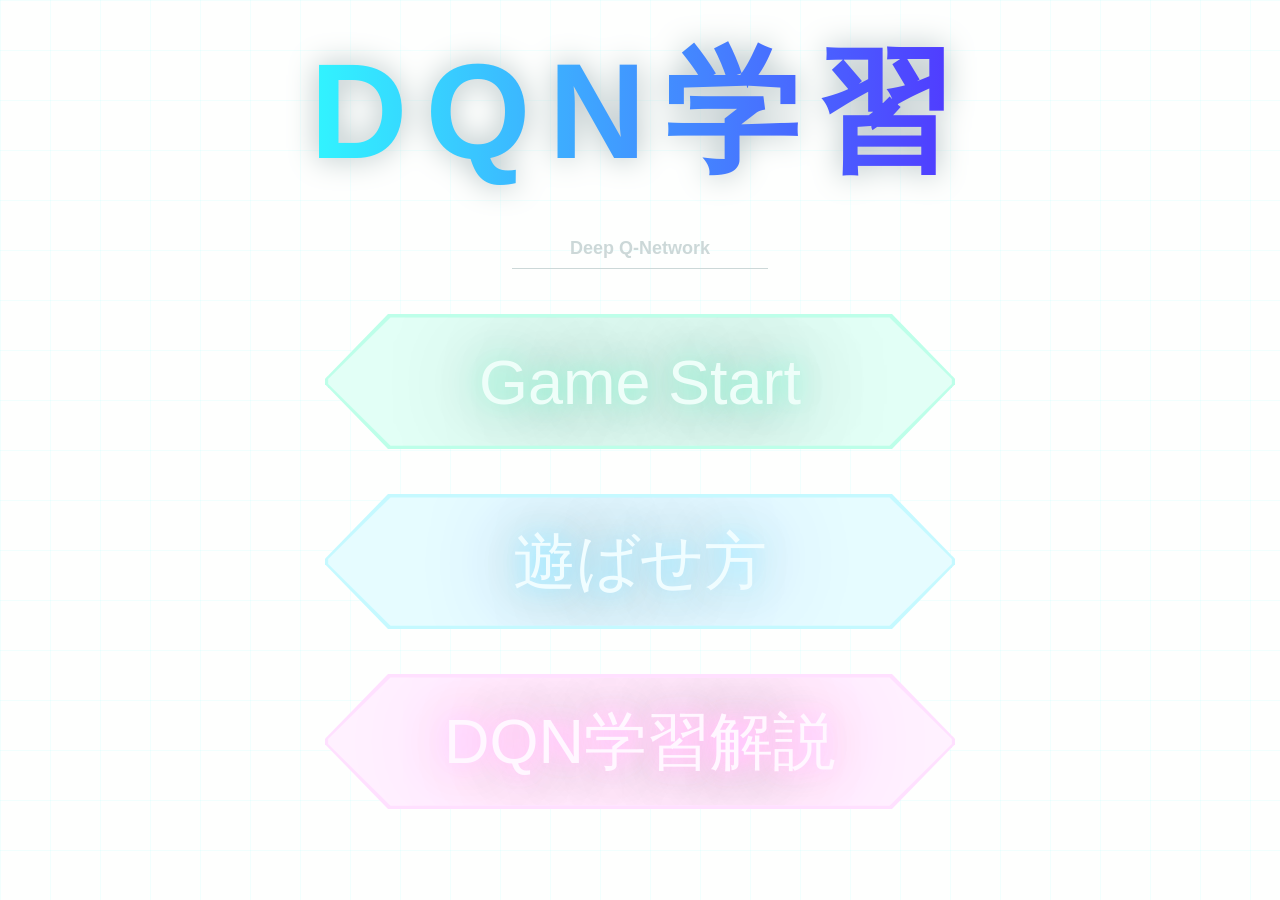
<file: DQN-Learning/index.html>
<!DOCTYPE html>
<html lang="ja">

<head>
    <meta charset="UTF-8">
    <meta http-equiv="X-UA-Compatible" content="IE=edge">
    <meta name="viewport" content="width=device-width, initial-scale=1.0">
    <title>ブロック崩し</title>
    <link rel="stylesheet" href="etc/cursor.css">

    <link rel="stylesheet" href="etc/start-menu.css">
    <link rel="stylesheet" href="etc/svg.css">
    
    <link rel="stylesheet" href="game-css/main.css">
    <link rel="stylesheet" href="game-css/monitor.css">
    <link rel="stylesheet" href="game-css/control.css">
    <link rel="stylesheet" href="game-css/speed.css">
    <link rel="stylesheet" href="game-css/epsilon.css">
    <link rel="stylesheet" href="game-css/neuron.css">
    <link rel="stylesheet" href="game-css/menu.css">
    <link rel="stylesheet" href="game-css/data.css">
</head>

<body>
    <!-- カーソルデザイン -->
    <div id="startMenuCursorSf"></div>
    <div id="startMenuCursorLight"></div>
    <!-- メニュー画面 -->
    <div id="startMenu" class="start-menu">
        <svg viewBox="0 0 800 150"><!-- 目盛りの数 -->

            <!-- グラデーション -->
            <defs>
                <linearGradient id="myGradient" x1="0%" y1="0%" x2="100%" y2="0%">
                    <stop offset="0%" style="stop-color:#31f5ff; stop-opacity:1" />
                    <stop offset="100%" style="stop-color:#5136ff; stop-opacity:1" />
                </linearGradient>
            </defs>
            
            <!-- 本体の文字 -->
            <text x="50%" y="70%" class="text-group">DQN学習</text>
            <!-- 文字の光 -->
            <g class="text-group">
                <text x="220" y="70%" class="title-pulse-text pulse1">D</text>
                <text x="300" y="70%" class="title-pulse-text pulse2">Q</text>
                <text x="380" y="70%" class="title-pulse-text pulse3">N</text>
                <text x="470" y="70%" class="title-pulse-text pulse4">学</text>
                <text x="570" y="70%" class="title-pulse-text pulse5">習</text>
            </g>
        </svg>
        <h2>Deep Q-Network</h2>
        <hr>
        <div class="start-menu-items"><ul>
            <li><button class="clickable" id="startMenuBtn1"><div class="start-menu-btn">Game Start</div></button></li>
            <li><button class="clickable" id="startMenuBtn2"><div class="start-menu-btn">遊ばせ方</div></button></li>
            <li><button class="clickable" id="startMenuBtn3"><div class="start-menu-btn">DQN学習解説</div></button></li>
        </ul></div>
    </div>

    <!-- ゲーム画面 -->
    <div id="main" class="main is-hidden">
        <!-- コントロールパネル -->
        <div class="control-panel">
            <div class="situation">
                <p>状況</p>
                <div class="control-item">
                    <p>バー</p>
                    <div class="items">
                        <span>小</span>
                        <input id="paddleWidth" class="clickable" type="range" max="100" min="0" step="1" value="50">
                        <span>大</span>
                    </div>
                    <div class="items">
                        <span>遅</span>
                        <input id="paddleSpeed" class="clickable" type="range" max="100" min="0" step="1" value="50">
                        <span>速</span>
                    </div>
                </div>
                <div class="control-item">
                    <p>ボール</p>
                    <div class="items">
                        <span>小</span>
                        <input id="ballSize" class="clickable" type="range" max="100" min="0" step="1" value="8">
                        <span>大</span>
                    </div>
                    <div class="items">
                        <span>遅</span>
                        <input id="ballSpeed" class="clickable" type="range" max="100" min="0" step="1" value="12">
                        <span>速</span>
                    </div>
                </div>
                <!-- <div class="control-item">　重力
                    <p>Gravity</p>
                    <div class="items">
                        <label><input type="radio" name="gravity" checked><span>無重力</span></label>
                        <label><input id="gravity" type="radio" name="gravity"><span>重力</span></label>
                    </div>
                </div> -->
            </div>
            <div class="perspnality">
                <p>性格</p>
                <form id="perspnalityF">
                    <div class="control-item">
                        <p>割引率Gamma</p>
                        <div class="items">
                            <span>目先</span>
                            <input id="gamma" class="clickable" type="range" max="100" min="0" step="1" value="81.5">
                            <span>未来</span>
                        </div>
                    </div>
                    <div class="control-item">
                        <p>学習率Learning Rate</p>
                        <div class="items">
                            <span>素直</span>
                            <input id="learningRate" class="clickable" type="range" max="100" min="0" step="1" value="50">
                            <span>慎重</span>
                        </div>
                    </div>
                </form>
                <div class="reset-btn"><input type="reset" form="perspnalityF" id="perspnalityResetBtn" class="clickable" value="リセット"></div>
                <div class="control-item">
                    <p>報酬Reward</p>
                    <form id="RewardF">
                        <div class="items rewards">
                            <span>時間</span><input id="rewardInput1" type="number" value="0" class="reward">
                            <span>落下</span><input id="rewardInput2" type="number" value="-2" class="reward">
                            <span>破壊</span><input id="rewardInput3" type="number" value="0.5" class="reward">
                            <span>打返</span><input id="rewardInput4" type="number" value="1" class="reward">
                            <span>全消</span><input id="rewardInput5" type="number" value="5" class="reward">
                        </div>
                    </form>
                </div>
                <div class="reward-btn">
                    <div class="reset-btn"><input type="reset" form="RewardF" id="rewardResetBtn" class="clickable" value="リセット"></div>
                    <div class="reset-btn"><input type="button" id="rewardUpdateBtn" class="clickable" value="更新"></div>
                </div>
            </div>
        </div>
        <!-- ブロック崩し画面 -->
        <div class="game">
            <canvas id="gameCanvas" width="400" height="400"></canvas>
            <p>Deep Q-Network</p>
        </div>
        <!-- イプシロン率 -->
        <div class="epsilon">
            <p class="epsilon-title">epsilon</p>
            <input type="range" class="clickable epsilon-range" value="100" min="0" max="100" id="epsilonRange" step="1">
            <div class="bar-percent"><p>100%</p><p>50%</p><p>0%</p></div>
            <p class="epsilon-percent" id="epsilonPercent">100%</p>
            <!-- <label class="epsilon-check"><input type="checkbox" id="epsilonFix"><p>固定</p></label> -->
            <div class="epsilon-speed">
                <input type="range" id="epsilonFix" class="clickable" max="3" min="0" step="1" value="1">
                <ul>
                    <li>高速</li>
                    <li>中速</li>
                    <li>低速</li>
                    <li>固定</li>
                </ul>
            </div>
        </div>
        <!-- ニューロン -->
        <div class="neuron">
            <p>ニューロンモニター</p>
            <canvas class="neuron-canvas-hidden" id="neuronCanvasHidden"></canvas>
            <canvas class="neuron-canvas-output" id="neuronCanvasOutput"></canvas>
            <div class="neuron-select">
                <div class="neuron-left"><p>Left</p><p class="neuron-value" id="neuronLeftValue">0</p></div>
                <div class="neuron-stay"><p>Stay</p><p class="neuron-value" id="neuronStayValue">0</p></div>
                <div class="neuron-right"><p>Right</p><p class="neuron-value" id="neuronRightValue">0</p></div>
            </div>
        </div>
        <!-- データ管理 -->
        <div class="data-control">
            <button class="clickable" id="dataControlBtn">データ</button>
        </div>
        <div class="data-menu data-hidden" id="dataMenu">
            <button class="clickable close" id="closeBtn">×</button>
            <button class="clickable" id="saveBtn">セーブ</button>
            <button class="clickable" id="loadBtn">ロード</button>
            <label><input type="file" class="clickable" id="importBtn" multiple style="display: none;">インポート</label>
            <button class="clickable" id="exportBtn">エクスポート</button>
            <button class="clickable" id="nnResetBtn">リセット</button>
        </div>
        <div class="data-hidden" id="overlay"></div>
        <div class="hop-up data-hidden" id="hopUp">セーブしました</div>
        <!-- スピードパネル -->
        <div class="speed-panel-border"><div class="speed-panel"><div class="speed-panel-shadow">
            <div class="percent-border"><div class="percent">
                <div class="v"><span id="speedDisplay">100%</span></div>
                <div class="l"><span>speed</span></div>
            </div></div>
            <button class="clickable speed-btn-border"><div class="speed-btn"><span>1x</span></div></button>
            <button class="clickable speed-btn-border"><div class="speed-btn"><span>2x</span></div></button>
            <button class="clickable speed-btn-border"><div class="speed-btn"><span>5x</span></div></button>
            <button class="clickable speed-btn-border"><div class="speed-btn"><span>10x</span></div></button>
            <button class="clickable speed-btn-border"><div class="speed-btn"><span>100x</span></div></button>
        </div></div></div>
        <!-- メニュー -->
        <div class="menu">
            <ul>
                <li><button id="startBtn" class="clickable">スタート</button></li>
                <li><button id="stopBtn" class="clickable">ストップ</button></li>
                <li><button id="endBtn" class="clickable">終了</button></li>
            </ul>
        </div>
    </div>
    <script src="etc/cursor.js"></script>

    <script src="lib/tf.min.js"></script>
    <script src="game-js/ai.js"></script>
    <script src="game-js/game.js"></script>
    <script src="game-js/main.js"></script>
</body>
</html>
</file>
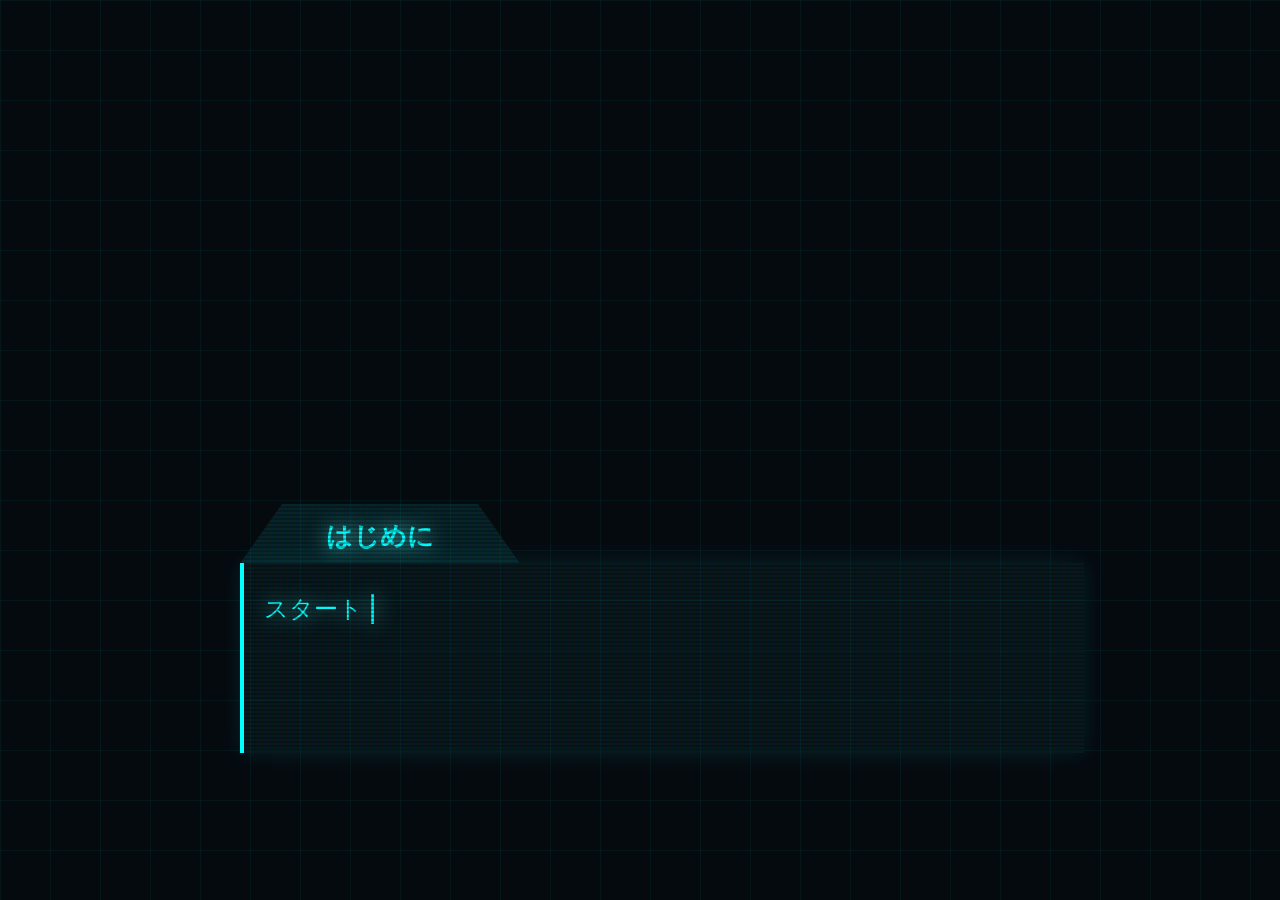
<file: DQN-Learning/etc/explanation.html>
<!DOCTYPE html>
<html lang="ja">
<head>
    <meta charset="UTF-8">
    <meta http-equiv="X-UA-Compatible" content="IE=edge">
    <meta name="viewport" content="width=device-width, initial-scale=1.0">
    <title>DQN学習解説</title>
    <link rel="stylesheet" href="explanation.css">
    <link rel="stylesheet" href="cursor.css">
</head>
<body>
    <!-- カーソルデザイン -->
    <div id="startMenuCursorSf"></div>
    <div id="startMenuCursorLight"></div>

    <div class="img-display"><img id="slideImage"></div>
    <div class="container">
        <div id="titleContainer" class="title-container"><p>はじめに</p></div>
        <div id="textContainer" class="text-container clickable">スタート</div>
    </div>
    <script src="explanation.js"></script>
    <script src="cursor.js"></script>
</file>
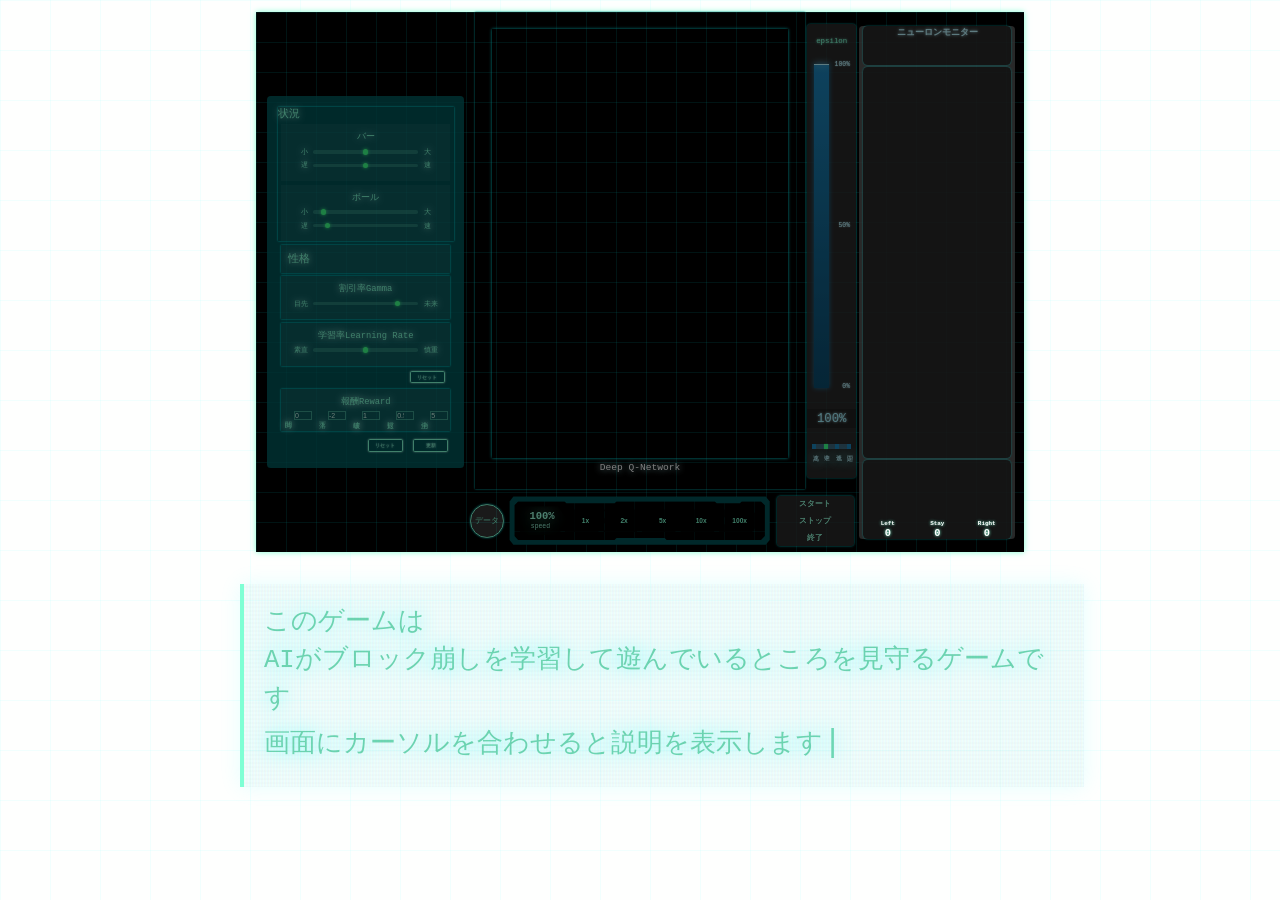
<file: DQN-Learning/etc/how-to-play.html>
<!DOCTYPE html>
<html lang="ja">

<head>
    <meta charset="UTF-8">
    <meta http-equiv="X-UA-Compatible" content="IE=edge">
    <meta name="viewport" content="width=device-width, initial-scale=1.0">
    <title>ブロック崩し</title>
    <link rel="stylesheet" href="cursor.css">

    <link rel="stylesheet" href="how-to-play.css">
    
    <link rel="stylesheet" href="../game-css/main.css">
    <link rel="stylesheet" href="../game-css/monitor.css">
    <link rel="stylesheet" href="../game-css/control.css">
    <link rel="stylesheet" href="../game-css/speed.css">
    <link rel="stylesheet" href="../game-css/epsilon.css">
    <link rel="stylesheet" href="../game-css/neuron.css">
    <link rel="stylesheet" href="../game-css/menu.css">
    <link rel="stylesheet" href="../game-css/data.css">
</head>

<body>
    <!-- カーソルデザイン -->
    <div id="startMenuCursorSf"></div>
    <div id="startMenuCursorLight"></div>    

    <!-- ゲーム画面 -->
    <div id="main" class="main">
        <!-- コントロールパネル -->
        <div class="control-panel">
            <div class="situation highlight" data-text="バーの大きさや速さ、ボールの大きさや速さを変えられます\nいろいろなステータスで遊ばせてみてください">
                <p>状況</p>
                <div class="control-item">
                    <p>バー</p>
                    <div class="items">
                        <span>小</span>
                        <input id="paddleWidth" class="clickable" type="range" max="100" min="0" step="1" value="50">
                        <span>大</span>
                    </div>
                    <div class="items">
                        <span>遅</span>
                        <input id="paddleSpeed" class="clickable" type="range" max="100" min="0" step="1" value="50">
                        <span>速</span>
                    </div>
                </div>
                <div class="control-item">
                    <p>ボール</p>
                    <div class="items">
                        <span>小</span>
                        <input id="ballSize" class="clickable" type="range" max="100" min="0" step="1" value="8">
                        <span>大</span>
                    </div>
                    <div class="items">
                        <span>遅</span>
                        <input id="ballSpeed" class="clickable" type="range" max="100" min="0" step="1" value="12">
                        <span>速</span>
                    </div>
                </div>
                <!-- <div class="control-item">　重力
                    <p>Gravity</p>
                    <div class="items">
                        <label><input type="radio" name="gravity" checked><span>無重力</span></label>
                        <label><input id="gravity" type="radio" name="gravity"><span>重力</span></label>
                    </div>
                </div> -->
            </div>
            <div class="perspnality">
                <p class="control-item highlight" data-text="性格を変えられます\n割引率も学習率もバランスが大事ですが\n極端にして観察してみるのも面白いかも">性格</p>
                <form id="perspnalityF">
                    <div class="control-item highlight" data-text="『割引率Gamma』は、1秒後に100円もらえるのと10年後に10,000円もらえるのどっちがいい？\nみたいな話です">
                        <p>割引率Gamma</p>
                        <div class="items">
                            <span>目先</span>
                            <input id="gamma" class="clickable" type="range" max="100" min="0" step="1" value="81.5">
                            <span>未来</span>
                        </div>
                    </div>
                    <div class="control-item highlight" data-text="『学習率Learning Rate』は、今起きた出来事をどれくらい重視するかです\n例えば成功したとき(こうすれば成功するんだ！)と鵜吞みにするか\n(これはまぐれだったんじゃないのか...？)と疑ってかかるか\nみたいな感じです">
                        <p>学習率Learning Rate</p>
                        <div class="items">
                            <span>素直</span>
                            <input id="learningRate" class="clickable" type="range" max="100" min="0" step="1" value="50">
                            <span>慎重</span>
                        </div>
                    </div>
                </form>
                <div class="reset-btn lowlight"><input type="reset" form="perspnalityF" id="perspnalityResetBtn" class="clickable" value="リセット"></div>
                <div class="control-item highlight" data-text="報酬を設定できます(マイナスだと罰)\n時間は時間経過、落下はミスしたとき、破壊はブロック壊したとき、\n打返はボールを打ち返したとき、全消はブロック全部消したとき\nバランスが大事で右のニューロンモニターの光が忙しくピカピカしてるとグッドバランスです">
                    <p>報酬Reward</p>
                    <form id="RewardF">
                        <div class="items rewards">
                            <span>時間</span><input id="rewardInput1" type="number" value="0" class="reward">
                            <span>落下</span><input id="rewardInput2" type="number" value="-2" class="reward">
                            <span>破壊</span><input id="rewardInput3" type="number" value="1" class="reward">
                            <span>打返</span><input id="rewardInput4" type="number" value="0.5" class="reward">
                            <span>全消</span><input id="rewardInput5" type="number" value="5" class="reward">
                        </div>
                    </form>
                </div>
                <div class="reward-btn lowlight">
                    <div class="reset-btn"><input type="reset" form="RewardF" id="rewardResetBtn" class="clickable" value="リセット"></div>
                    <div class="reset-btn"><input type="button" id="rewardUpdateBtn" class="clickable" value="更新"></div>
                </div>
            </div>
        </div>
        <!-- ブロック崩し画面 -->
        <div class="game highlight" data-text="ブロック崩しのモニターです">
            <canvas id="gameCanvas" width="400" height="400"></canvas>
            <p>Deep Q-Network</p>
        </div>
        <!-- イプシロン率 -->
        <div class="epsilon highlight" data-text="イプシロン率epsilonです\n強化学習は行動するとき一番始めに『探索』か『活用』を選択します\n『探索』は完全にランダムに行動して、『活用』は学んできた知識を活かし行動します\n例えば、イプシロン率80%だと『探索80%,活用20%』になります\n時間経過でイプシロン率を下げていくのが一般的ですが\nいろいろいじれるようになってるのでお好きなように">
            <p class="epsilon-title">epsilon</p>
            <input type="range" class="clickable epsilon-range" value="100" min="0" max="100" id="epsilonRange" step="1">
            <div class="bar-percent"><p>100%</p><p>50%</p><p>0%</p></div>
            <p class="epsilon-percent" id="epsilonPercent">100%</p>
            <!-- <label class="epsilon-check"><input type="checkbox" id="epsilonFix"><p>固定</p></label> -->
            <div class="epsilon-speed">
                <input type="range" id="epsilonFix" class="clickable" max="3" min="0" step="1" value="1">
                <ul>
                    <li>高速</li>
                    <li>中速</li>
                    <li>低速</li>
                    <li>固定</li>
                </ul>
            </div>
        </div>
        <!-- ニューロン -->
        <div class="neuron">
            <p class="neuron-canvas-hidden highlight" data-text="上のモニターが中間層です\n下のモニターが出力層です">ニューロンモニター</p>
            <canvas class="neuron-canvas-hidden highlight" data-text="中間層です\nピカピカしてるのはニューロンといって\n入力データから特徴を見つけてくれます\n激しくピカピカしているほど学習がうまく進んでいて\n逆にずっと光りっぱなし、ずっと暗いと学習がうまく進んでないです" id="neuronCanvasHidden"></canvas>
            <canvas class="neuron-canvas-output highlight" data-text="出力層です\n伸び縮みしているのはニューロンで\n中間層からもらった特徴のデータから一番有効的な行動(出力)を見つけ出します" id="neuronCanvasOutput"></canvas>
            <div class="neuron-select">
                <div class="neuron-left"><p>Left</p><p class="neuron-value" id="neuronLeftValue">0</p></div>
                <div class="neuron-stay"><p>Stay</p><p class="neuron-value" id="neuronStayValue">0</p></div>
                <div class="neuron-right"><p>Right</p><p class="neuron-value" id="neuronRightValue">0</p></div>
            </div>
        </div>
         <!-- データ管理 -->
         <div class="data-control">
            <button class="clickable highlight" data-text="データを保存したりできます\nエクスポートはデータをファイルに保存して共有したりできます\nインポートはファイルを適応できます\n2つのファイルを選択して開いてください" id="dataControlBtn">データ</button>
        </div>
        <div class="data-menu data-hidden" id="dataMenu">
            <button class="clickable close" id="closeBtn">×</button>
            <button class="clickable" id="saveBtn">セーブ</button>
            <button class="clickable" id="loadBtn">ロード</button>
            <label><input type="file" class="clickable" id="importBtn" multiple style="display: none;">インポート</label>
            <button class="clickable" id="exportBtn">エクスポート</button>
            <button class="clickable" id="nnResetBtn">リセット</button>
        </div>
        <div class="data-hidden" id="overlay"></div>
        <div class="hop-up data-hidden" id="hopUp">セーブしました</div>
        <!-- スピードパネル -->
        <div class="speed-panel-border"><div class="speed-panel highlight" data-text="学習スピードを変えられます\n重さ回避のため倍速すると描画を落としてます\n動きを見たい場合は等速にしてね"><div class="speed-panel-shadow">
            <div class="percent-border"><div class="percent">
                <div class="v"><span id="speedDisplay">100%</span></div>
                <div class="l"><span>speed</span></div>
            </div></div>
            <button class="clickable speed-btn-border"><div class="speed-btn"><span>1x</span></div></button>
            <button class="clickable speed-btn-border"><div class="speed-btn"><span>2x</span></div></button>
            <button class="clickable speed-btn-border"><div class="speed-btn"><span>5x</span></div></button>
            <button class="clickable speed-btn-border"><div class="speed-btn"><span>10x</span></div></button>
            <button class="clickable speed-btn-border"><div class="speed-btn"><span>100x</span></div></button>
        </div></div></div>
        <!-- メニュー -->
        <div class="menu highlight" data-text="メニュー画面です\n文字通りです">
            <ul>
                <li><button id="startBtn" class="clickable">スタート</button></li>
                <li><button id="stopBtn" class="clickable">ストップ</button></li>
                <li><button id="endBtn" class="clickable">終了</button></li>
            </ul>
        </div>
    </div>
    <div class="container">
        <div id="textContainer" class="text-container">このゲームは<br>AIがブロック崩しを学習して遊んでいるところを見守るゲームです<br>画面にカーソルを合わせると説明を表示します</div>
    </div>
    <script src="cursor.js"></script>
    <script src="how-to-play.js"></script>
</body>
</html>
</file>
<file: DQN-Learning/etc/cursor.css>
*, *::before, *::after,
input[type="number"]::-webkit-inner-spin-button,
input[type="number"]::-webkit-outer-spin-button {
    cursor: none !important;
}
#startMenuCursorSf,
#startMenuCursorLight {
    position: fixed;
    top: 0; left: 0;
    border-radius: 50%;
    pointer-events: none;
    transform: translate(-50%, -50%);
    transition: background 0.1s ease;

    opacity: 0;/* マウスがウィンドウ内に入るまで非表示 */
}
body.mouse-in #startMenuCursorSf,
body.mouse-in #startMenuCursorLight {
    opacity: 1;
    transition: opacity 0.1s ease;
}
/* 中心の光 */
#startMenuCursorSf {
    width: 15px; height: 15px;
    background: aqua;
    box-shadow: 0 0 15px aqua;
    z-index: 10000;
    transition: opacity 0.3s ease;
}
/* 周りの光 */
#startMenuCursorLight {
    width: 250px; height: 250px;
    background: radial-gradient(circle, rgba(0, 242, 255, 0.15) 0%, rgba(0, 242, 255, 0) 70%);
    z-index: 1;
    will-change: transform;
    transition: opacity 3s ease;
}

/* ホバー時 */
.cursor-hover #startMenuCursorSf {
    background: rgb(0, 208, 255);
    box-shadow: 0 0 20px rgb(0, 208, 255);
}
.cursor-hover #startMenuCursorLight {
    background: radial-gradient(circle, rgba(0, 208, 255, 0.15) 0%, rgba(0, 208, 255, 0) 70%);
}

/* クリック時 */
.cursor-active #startMenuCursorSf {
    background: rgb(136, 255, 255);
    box-shadow: 0 0 20px rgb(136, 255, 255);
}
.cursor-active #startMenuCursorLight {
    background: radial-gradient(circle, rgba(136, 255, 255, 0.12) 0%, rgba(136, 255, 255, 0) 70%);
}
</file>
<file: DQN-Learning/etc/start-menu.css>
.start-menu {
    width: 100vw;
    height: 100vh;

    font-family: 'Noto Sans JP', sans-serif;

    background-color: rgb(254, 255, 254);
    background-image: linear-gradient(rgba(0, 255, 255, 0.05) 1px, transparent 1px),
                      linear-gradient(90deg, rgba(0, 255, 255, 0.05) 1px, transparent 1px);
    background-size: 50px 50px;

    container-type:inline-size;
}
h2 {
    text-align: center;
    font-size: 2cqh;
    padding: 1cqh;
    color: rgb(204, 216, 216);
}
hr {
    width: 20%;
    margin: 0 auto;
    border: none;
    background-color: rgb(204, 216, 216);
    height: 1px;
}
.start-menu-items {
    display: flex;
    justify-content: center;
    align-items: center;
}
.start-menu ul {
    list-style: none;
    text-align: center;
}
.start-menu li {
    margin: 5cqh;
}
.start-menu li * {
    display: flex;
    justify-content: center;
    align-items: center;
}
.start-menu button {
    width: 70cqh;
    height: 15cqh;
    font-size: 7cqh;

    appearance: none;
    border: none;
    cursor: pointer;

    background-color: rgb(189, 255, 233);
}
.start-menu-btn {
    width: 99%;
    height: 95%;
    background-color: rgb(226, 255, 246);

    color: rgb(238, 254, 249);
    text-shadow:
    0 0 3cqh aquamarine,
    0 0 10cqh rgba(0, 0, 0, 0.8);

    position: relative; /* 擬似要素の基準にする */
    overflow: hidden;    /* はみ出る光を隠す */
    transition: all 0.5s ease;
}

.start-menu button, .start-menu-btn {
    clip-path: polygon(
    10% 0%,
    90% 0%,
    100% 48%,
    100% 52%,
    90% 100%,
    10% 100%,
    0% 52%,
    0% 48%
  );
}
#startMenuBtn2 {
    filter: hue-rotate(40deg);
}
#startMenuBtn3 {
    filter: hue-rotate(150deg);
}

.start-menu button:hover .start-menu-btn {
  color: rgb(245, 255, 252);
  text-shadow:
  0 0 3cqh rgb(209, 255, 240),
  0 0 10cqh rgba(0, 0, 0, 0.8);
  background-color: rgb(195, 255, 236);
  transform: scale(1.03);
}
/* スキャンライン本体 */
.start-menu-btn::after {
    content: "";
    position: absolute;
    top: 0;
    left: -100%; /* 最初は左側に隠しておく */
    width: 100%;
    height: 100%;
    background: linear-gradient(
        90deg,
        transparent,
        rgba(255, 255, 255, 0.4), /* 光の色 */
        transparent
    );
    transform: skewX(-20deg); /* 斜めにする */
    transition: none;

    animation: start-menu-btn-animation 3s ease-in-out infinite;
}

/* ホバー時に左から右へ */
.start-menu button:hover .start-menu-btn::after {
    left: 100%;
    transition: left 0.3s ease-in-out;
}

@keyframes start-menu-btn-animation {
    0% {
        left: -100%;
    }
    20% {
        left: 100%;
    }
    100% {
        left: 100%;
    }
}
</file>
<file: DQN-Learning/etc/svg.css>
svg {
    width: 100%;
    height: 25%;
}

/* ベースの文字 */
.text-group {
    font-size: 90px;
    font-weight: 900;
    /* stroke: rgb(0, 69, 94);
    stroke-width: 1px; */
    stroke-linejoin: round;
    letter-spacing: 12px;
    fill: url(#myGradient);
    text-anchor: middle;
    filter: drop-shadow(0 0 10px rgb(176, 190, 193));

    /* paint-order: stroke fill; */
}

/* 光 */
.title-pulse-text{
    fill: none;
    stroke: aqua;
    stroke-width: 3;
    stroke-linecap: butt;
    stroke-dasharray: 100 400;/* 線の間隔 */
    stroke-dashoffset: 450;/* 線の開始位置 */
    filter: drop-shadow(0 0 10px aqua);
    
    opacity: 0;
    animation: pulse 4s infinite;
}

@keyframes pulse {
    0% {
        stroke-dashoffset: 500;
        opacity: 0;
    }
    5% {
        opacity: 1;
    }
    30% {
        stroke-dashoffset: 0;
        opacity: 0;
    }
}

.pulse1 { animation-delay: 0.0s;}
.pulse2 { animation-delay: 0.2s;}
.pulse3 { animation-delay: 0.4s;}
.pulse4 { animation-delay: 0.6s;}
.pulse5 { animation-delay: 0.8s;}
</file>
<file: DQN-Learning/game-css/main.css>
* {
    margin: 0;
    padding: 0;
}

.main {
    display: grid;
    grid-template-columns: 4fr 6fr 1fr 3fr;
    grid-template-rows: 1fr auto;
    align-items: center;
    width: 100vw;
    height: 100vh;
    /* background-color: rgb(50, 50, 50); */
    background-color: black;
    background-image: linear-gradient(rgba(0, 255, 255, 0.08) 1px, transparent 1px),
                      linear-gradient(90deg, rgba(0, 255, 255, 0.08) 1px, transparent 1px);
    background-size: 50px 50px;
}
.main, .start-menu {
    transition: opacity 0.6s ease;
}

.is-hidden {
    opacity: 0;
    visibility: hidden;
    position: absolute;
    top: 0; left: 0;
}
</file>
<file: DQN-Learning/game-css/monitor.css>
.game {
    grid-column: 2 / 3;
    grid-row: 1 / 2;
    display: flex;
    justify-content: center;
    align-items: center;
    flex-direction: column;
    width: 100%;
    height: 100%;
    background-color: rgba(0, 0, 0, 0);
}

.game canvas {
    /* background-color: white; */
    /* background-image: url(背景.png); */
    box-shadow: 0 0 5px aqua;
    width: 90%;
    height: 90%;
    aspect-ratio: 1 / 1;
    box-sizing: border-box;
    padding: 1%;
}
.game p{
    color: white;
    text-shadow: 0 0 10px rgb(178, 239, 241);
    margin-top: 1%;
}
</file>
<file: DQN-Learning/game-css/control.css>
.control-panel {
    grid-column: 1 / 2;
    grid-row: 1 / 3;
    background-color: rgba(0, 52, 53, 0.8);
    color: aquamarine;
    text-shadow: 0 0 1cqw rgb(194, 255, 235);
    border-radius: 0.5cqw;

    margin: 0 auto;
    padding: 5%;
    width: 80%;

    container-type: inline-size;
}
input[type="range"] {
    -webkit-appearance: none;
    appearance: none;
    background: transparent;
    cursor: pointer;
}
input[type="range"]::-webkit-slider-thumb {
    -webkit-appearance: none;
    appearance: none;
}
.control-panel input[type="range"] {
    width: 60cqw;
}
.control-panel input[type="range"]::-webkit-slider-runnable-track {
    height: 2cqw;
    background: rgba(127, 255, 212, 0.2);
    border-radius: 3px;
}
.control-panel input[type="range"]::-webkit-slider-thumb {
    height: 3cqw;
    width: 3cqw;
    background-color: rgb(60, 255, 135);
    border-radius: 50%;
    margin-top: -0.5cqw;
    box-shadow: 0 0 2cqw rgb(60, 255, 135);
}
/* .control-panel input[type="radio"] {　重力
    accent-color: rgb(60, 255, 135);
    width: 4cqw;
    height: 4cqw;
} */

.control-item {
    background-color: rgba(227, 253, 253, 0.05);
    padding: 4cqw;
    margin: 2cqw;
}

.control-item p {
    text-align: center;
    margin-bottom: 2cqw;
}
.control-item label {
    display: flex;
    align-items: center;
    gap: 1cqw;
    cursor: pointer;
    margin: 0 3cqw;
}

.items {
    display: flex;
    justify-content: center;
    align-items: center;
    gap: 3cqw;
    margin: 2cqw 0;
}
.control-panel p {
    font-size: 6cqw;
}
.control-item p {
    font-size: 5cqw;
}
.control-item span {
    font-size: 4cqw;
}
.reset-btn {
    text-align: right;
}
.reset-btn input {
    background: none;
    border: none;
    /* cursor: pointer; */

    margin: 1cqw 5cqw;

    color: aquamarine;
    text-shadow: 0 0 1cqw rgb(194, 255, 235);
    font-size: 3cqw;
    width: 20cqw;

    border: 0.1cqw solid aquamarine;
    border-radius: 1cqw;
    padding: 1cqw;
    box-shadow: 0 0 1cqw rgb(194, 255, 235);

    transition: all 0.8s ease;
}
.reset-btn input:hover {
    color: rgb(60, 255, 135);
    border: 0.1cqw solid rgb(60, 255, 135);
    box-shadow: 0 0 3cqw rgb(60, 255, 135);
    background-color: rgba(60, 255, 135, 0.2);
}
.rewards {
    gap: 0.3cqw;
}
.rewards span {
    margin-left: 3cqw;
    writing-mode: vertical-rl;
}
.rewards span:first-child {
    margin-left: 0;
}
.reward {
    width: 9cqw;
    font-size: 4cqw;

    color: rgb(220, 255, 243);
    border: 0.1cqw solid rgba(127, 255, 212, 0.4);
    background-color: rgba(0, 0, 0, 0);

    outline: none;
}
.reward-btn {
    display: flex;
    justify-content: right;
}
.reward-btn input{
    margin: 3cqw;
}
</file>
<file: DQN-Learning/game-css/speed.css>
.speed-panel-border{
    grid-column: 2 / 3;
    grid-row: 2 / 3;
    
    width: 80%;
    aspect-ratio: 410 / 80;

    container-type: inline-size;
    /* width: 410px;
    height: 80px; */

    margin: calc(3 / 410 * 100cqw) auto;

    animation: fuwa-fuwa 2s ease-in-out infinite alternate;
    transition: transform 0.5s;
}
.speed-panel {
    width: calc(405 / 410 * 100cqw);
    height: calc(75 / 410 * 100cqw);
    /* width: 405px;
    height: 75px; */
    background-color: rgb(0, 81, 85);
}
.speed-panel, .speed-panel-border {
    clip-path: polygon(
        0% 10%,
        1.45% 0%,
        /*  */
        98.46% 0%,
        100% 10%,
        /*  */
        100% 90%,
        98.46% 100%,
        /*  */
        1.45% 100%,
        0% 90%
    );
}
.speed-panel-shadow {
    width: calc(390 / 410 * 100cqw);
    height: calc(60 / 410 * 100cqw);
    background-color: black;
    background-image: linear-gradient(rgba(0, 255, 255, 0.08) 1px, transparent 1px),
                      linear-gradient(90deg, rgba(0, 255, 255, 0.08) 1px, transparent 1px);
    background-size: 50px 50px;

    clip-path: polygon(
        0% 10%,
        1.45% 0%,
        
        20% 0%,
        20.77% 5%,
        40% 5%,
        40.77% 0%,
        
        80% 0%,
        80.77% 5%,
        90% 5%,
        90.77% 0%,
        
        98.46% 0%,
        100% 10%,
        
        100% 90%,
        98.46% 100%,
        
        60.77% 100%,
        60% 95%,
        40.77% 95%,
        40% 100%,
        
        1.45% 100%,
        0% 90%
    );
}
.percent {
    width: calc(75 / 410 * 100cqw);
    height: calc(45 / 410 * 100cqw);
    
    margin-left: calc(1 / 410 * 100cqw);

    flex-direction: column;
    line-height: 1.1;

    color: rgb(157, 253, 221);
    text-shadow: 0 0 calc(20 / 410 * 100cqw) rgba(127, 255, 212, 0.688);

    background-color: rgba(0, 0, 0, 0.8);
}
.percent .v {
    margin-left: calc(-5 / 410 * 100cqw);
    font-size: 4cqw;
    font-weight: bold;
}
.percent .l {
    margin-left: calc(-10 / 410 * 100cqw);
    font-size: calc(10 / 410 * 100cqw);
}
.percent-border {
    width: calc(80 / 410 * 100cqw);
    height: calc(50 / 410 * 100cqw);
    
    animation: fuwa-fuwa 2s ease-in-out infinite alternate;
    transition: transform 0.5s;
}
.percent, .percent-border {
    clip-path: polygon(
        0% 5%,
        5% 0%,
        80% 0%,
        100% 50%,
        80% 100%,
        5% 100%,
        0% 95%
    );
}
.speed-btn{
    width: calc(65 / 410 * 100cqw);
    height: calc(35 / 410 * 100cqw);

    margin-left: calc(1.5 / 410 * 100cqw);
    color: aquamarine;
    font-size: 2.5cqw;
    font-weight: bold;
    text-shadow: 0 0 calc(50 / 410 * 100cqw) rgba(127, 255, 212, 0.688);

    box-sizing: border-box;

    background-color: rgba(0, 0, 0, 0.9);
}
.speed-btn-border {
    background: none;
    border: none;
    cursor: pointer;

    width: calc(70 / 410 * 100cqw);
    height: calc(40 / 410 * 100cqw);

    margin-left: calc(-10 / 410 * 100cqw);

    animation: fuwa-fuwa 2s ease-in-out infinite alternate;
    transition: transform 0.5s;
}
.speed-btn, .speed-btn-border {
    clip-path: polygon(
        0% 0%,
        80% 0%,
        100% 50%,
        80% 100%,
        0% 100%,
        20% 50%
    );
}
@keyframes fuwa-fuwa {
    0% {
        filter: drop-shadow(0 0 2px #fff);
        filter: drop-shadow(0 0 5px #2ecc71);
        /* transform: scale(0.99); */
    }
    100% {
        filter: drop-shadow(0 0 5px #fff);
        filter: drop-shadow(0 0 15px #abff2f);
        filter: drop-shadow(0 0 30px #2ecc71);
    }
}
.speed-btn-border:hover {
    /* transform: scale(1.1); */
}
.speed-btn-border:hover
.speed-btn {
    filter: brightness(2);
}

.speed-panel, .speed-panel-shadow, .speed-panel-border, .percent, .percent-border, .speed-btn, .speed-btn-border {
    display: inline-flex;
    justify-content: center;
    align-items: center;
}
</file>
<file: DQN-Learning/game-css/epsilon.css>
.epsilon {
    grid-column: 3 / 4;
    grid-row: 1 / 2;

    display: grid;
    grid-template-columns: 4fr 3fr;
    grid-template-rows: 1fr 10fr 1.5fr 1fr;

    justify-content: center;
    align-items: center;
    flex-direction: column;
    width: 90%;
    height: 95%;
    margin: 0 auto;
    border-radius: 0.5cqw;
    background-color: rgba(50, 50, 50, 0.8);

    container-type:inline-size;
}
input[type="range"].epsilon-range {
    grid-column: 1 / 2;
    grid-row: 2 / 3;

    writing-mode: vertical-rl;
    direction: rtl;

    width: 30cqw;
    height: 60cqh;
    margin: 0 auto;
    border-radius: 1cqw;

    cursor: pointer;

    --pos: 100%;/* 初期値 */
    background: linear-gradient(0deg, #0a4a6b 0%, #1b83ba var(--pos), #345158 var(--pos));

    filter: drop-shadow(0 0 5cqw rgba(27, 131, 186, 0.8));
}
input[type="range"].epsilon-range::-webkit-slider-thumb {
    width: 30cqw;
    height: 3cqw;
    background: #bbf5ff;
    box-shadow: 0 0 15cqw #bbf5ff;
}
.bar-percent{
    grid-column: 2 / 3;
    grid-row: 2 / 3;

    width: 30cqw;
    height: 61cqh;

    display: flex;
    flex-direction: column;
    justify-content: space-between;

    align-items: flex-end;

    font-size: 13cqw;
    color: #bbf5ff;
    text-shadow: 0 0 3cqw #bbf5ff;
}
.epsilon-title{
    grid-column: 1 / 3;
    grid-row: 1 / 2;
    text-align: center;
    font-size: 15cqw;
    color: aquamarine;
    text-shadow: 0 0 5cqw aquamarine;
    padding: 5cqw;
}
.epsilon-percent{
    grid-column: 1 / 3;
    grid-row: 3 / 4;
    font-size: 25cqw;
    display: flex;
    justify-content: center;
    align-items: center;
    color: #a2f1ff;
    text-shadow: 0 0 5cqw #bbf5ff;
    background-color: rgba(0, 0, 0, 0.2);
    padding: 5cqw;
}
.epsilon-check {
    grid-column: 1 / 3;
    grid-row: 4 / 5;
    display: flex;
    justify-content: center;
    align-items: center;
    font-size: 13cqw;
    color: #5eb6c6;
    padding: 5cqw;
    margin: 3cqw;
    gap: 3cqw;
}
.epsilon-speed {
    width: 88%;
    height: 100%;
    margin: 0 auto;
    grid-column: 1 / 3;
    grid-row: 4 / 5;
    display: flex;
    align-items: center;
    flex-direction: column;
    /* gap: 3cqw; */
}
.epsilon-speed input{
    width: 80cqw;
    height: 10cqw;
    background: linear-gradient(to right,
    #1b83ba 0% 10%,
    #3d647a 10% 30%,
    #1b83ba 30% 40%,
    #3d647a 40% 60%,
    #1b83ba 60% 70%,
    #3d647a 70% 90%,
    #1b83ba 90% 100%
    )!important;
}
.epsilon-speed input[type="range"]::-webkit-slider-thumb {
    height: 10cqw;
    width: 8cqw;
    background-color: rgb(60, 255, 135);
    margin-top: -0.5cqw;
    box-shadow: 0 0 2cqw rgb(60, 255, 135);
}
.epsilon ul {
    width: 100%;
    display: flex;
    list-style: none;
    justify-content: space-between;
}
.epsilon li {
    writing-mode: tb-rl;
    writing-mode: vertical-rl;
    color: #bbf5ff;
    font-size: 12cqw;
    margin-top: 2cqw;
}
</file>
<file: DQN-Learning/game-css/neuron.css>
.neuron {
    grid-column: 4 / 5;
    grid-row: 1 / 3;
    display: grid;
    grid-template-rows: 1fr 10fr 2fr;
    height: 95%;
    width: 95%;
    background-color: rgba(50, 50, 50, 0.8);
    border-radius: 0.5cqw;

    place-items: center;

    container-type:inline-size;
}
.neuron p {
    grid-row: 1 / 2;
    color: #bbf5ff;
    text-shadow: 0 0 2cqw #bbf5ff;
    font-size: 6cqw;
    font-weight: bold;
    text-align: center;
    margin: 3cqw;
}
.neuron-canvas-hidden {
    grid-row: 2 / 3;
    width: 95%;
    height: 99%;
    min-height: 0;
    background-color: rgba(0, 0, 0, 0.5);
    border-radius: 3cqw;
}
.neuron-canvas-output {
    grid-column: 1;
    grid-row: 3 / 4;
    width: 95%;
    height: 99%;
    background-color: rgba(0, 0, 0, 0.5);
    border-radius: 3cqw;
}
.neuron-select {
    grid-column: 1;
    grid-row: 3 / 4;

    display: grid;
    grid-template-columns: 1fr 1fr 1fr;

    align-items: end;

    width: 95%;
    height: 100%;
    text-align: center;

    container-type:inline-size;
}
.neuron-select p{
    color: white;
    text-shadow: 0 0 2cqw aquamarine;
    font-size: 4cqw;
    margin: 0;
}
.neuron-select .neuron-value {
    font-size: 7cqw;
}
.neuron-left{
    grid-column: 1 / 2;
}
.neuron-stay{
    grid-column: 2 / 3;
}
.neuron-right{
    grid-column: 3 / 4;
}
</file>
<file: DQN-Learning/game-css/menu.css>
.menu {
    grid-column: 2 / 4;
    grid-row: 2 / 3;

    text-align: center;
    
    margin: 0 10px 0 auto;

    background-color: rgba(50, 50, 50, 0.8);
    box-shadow: 0 0 0.3cqw aqua;
    width: 20%;
    height: 80%;
    border-radius: 0.5cqw;

    display: flex;
    flex-direction: column;

    container-type: inline-size;
}

.menu ul {
    list-style: none;

    height: 100%;

    display: flex;
    flex-direction: column;
    justify-content: space-around;
}

.menu button {
    background: none;
    border: none;
    appearance: none;
    cursor: pointer;

    margin: 1cqw 5cqw;

    color: aquamarine;
    font-size: 10cqw;
    text-shadow: 0 0 0cqw rgb(194, 255, 235)!important;
    /* border: 0.1cqw solid aquamarine; */
    /* border-radius: 1cqw; */
    padding: 1cqw;
    /* box-shadow: 0 0 1cqw rgb(194, 255, 235); */
}
.menu button:hover {
    color: rgb(230, 255, 247);
    text-shadow: 0 0 10cqw rgb(194, 255, 235)!important;
}
</file>
<file: DQN-Learning/game-css/data.css>
.data-control {
    grid-column: 2 / 3;
    grid-row: 2 / 3;

    display: flex;
    flex-direction: column;
    justify-content: center; 

    width: 30%;
    height: 90%;

    container-type: size;
}
.data-control button {
    display: flex;
    flex-direction: column;
    align-items: center;
    justify-content: center;

    margin-left: -5cqw;
    width: 60cqh;
    height: 60cqh;

    font-size: 15cqh;
    border-radius: 50%;

    background: rgba(255, 255, 255, 0.2);
    color: aquamarine;
    border: 2cqh solid aquamarine;
    
    z-index: 10;

    transition: all 0.5s ease;
}
.data-control button:hover {
    color: rgb(60, 255, 135);
    border: 2cqh solid rgb(60, 255, 135);
    box-shadow: 0 0 3cqh rgb(60, 255, 135);
    background-color: rgba(60, 255, 135, 0.2);
}

.data-menu {
    position: absolute;
    top: 50%;
    left: 50%;
    transform: translate(-50%, -50%);

    display: flex;
    flex-direction: column;
    justify-content: center;
    align-items: center;
    gap: 3cqh;

    width: 30%;
    height: 50%;
    background-color: rgba(50, 50, 50, 0.7);

    z-index: 10;

    container-type: size;
}

.data-menu button, .data-menu label {
    font-size: 5cqh;
    
    width: 50cqw;
    padding: 1cqw 0;

    background: none;
    color: aqua;
    border: 0.5cqw solid aqua;
    text-align: center;
    
    transition: all 0.5s ease;
}
.data-menu button:hover, .data-menu label:hover {
    
    color: rgb(185, 255, 255);
    border: 0.5cqw solid rgb(185, 255, 255);
}
.data-menu .close {
    position: absolute;
    top: 5%;
    right: 5%;

    width: auto;
    padding: 0 3cqw;

    color: rgb(255, 168, 133);
    border: 0.5cqw solid rgb(255, 168, 133);
}

.data-hidden {
    opacity: 0;
    visibility: hidden;
    transition: opacity 0.3s ease, visibility 0.3s;
}
.data-active {
    opacity: 1;
    visibility: visible;
}

#overlay {
    width: 100vw;
    height: 100vh;
    background-color: rgba(0, 0, 0, 0.6);
    position: absolute;
    z-index: 5;
}

.hop-up {
    position: absolute;
    top: 50%;
    left: 50%;
    transform: translate(-50%, -50%);
    
    font-size: 1.5rem;
    color: white;
    background-color: rgba(255, 255, 255, 0.3);
    padding: 0.3% 1%;
    border-radius: 5px;
}
</file>
<file: DQN-Learning/etc/explanation.css>
* {
    margin: 0;
}
body {
    background-color: #050a0f;
    background-image: linear-gradient(rgba(0, 255, 255, 0.05) 1px, transparent 1px),
                      linear-gradient(90deg, rgba(0, 255, 255, 0.05) 1px, transparent 1px);
    background-size: 50px 50px;

    color: aqua;
    text-shadow: 0 0 20px rgb(99, 255, 255);
    font-family: 'Courier New', Courier, monospace;
    display: flex;
    justify-content: center;
    align-items: center;
    flex-direction: column;
    height: 100vh;
    width: 100vw;
}
.img-display {
    height: 40%;
    margin: 120px;
}
img {
    height: 100%;
}
.container{
    width: 90%;
    height: 60%;
    max-width: 800px;
}
.title-container {
    width: fit-content;
    height: 15%;
    min-width: 15%;
    padding: 0 10%;
    
    background-color: rgba(0, 242, 255, 0.1);
    box-shadow: 0 0 20px rgba(0, 242, 255, 0.1);
    font-size: 1.6rem;
    font-weight: bold;
    
    display: flex;
    justify-content: center;
    align-items: center;

    position: relative;
    clip-path: polygon(
        0% 100%,
        15% 0%,
        85% 0%,
        100% 100%
      );
}
.title-container::before {
    content: "";
    position: absolute;
    top: 0;
    left: 0;
    width: 100%;
    height: 100%;
    background: linear-gradient(rgba(18, 16, 16, 0) 50%, rgba(0, 0, 0, 0.25) 50%),/* 縞模様 */
                linear-gradient(90deg, rgba(255, 0, 0, 0.06),rgba(0, 255, 0, 0.02), rgba(0, 0, 255, 0.06));/* 薄く3色 */
    background-size: 100% 4px, 3px 100%;/* 横シマ4px 縦シマ3px */
    pointer-events: none;/* マウスの影響を受けなくなる */
}
.title-container p {
    margin-top: 5%;
    /* white-space: nowrap; */
}

.text-container {
    width: 100%;
    padding: 20px;
    min-height: 150px;
    background-color: rgba(0, 242, 255, 0.05);
    box-shadow: 0 0 20px rgba(0, 242, 255, 0.1);
    border-left: 4px solid aqua;
    font-size: 1.5rem;
    line-height: 1.6;/* 行間 */
    position: relative;
    white-space: pre-wrap;/* 自動改行 */
    animation: BLeft 20s infinite;
}
@keyframes BLeft {
    0%, 45%, 70%, 100% {border-left-color: aqua;}
    50% {border-left-color: rgba(0, 255, 255, 0.3);}
}

.text-container::before {
    content: "";
    position: absolute;
    top: 0;
    left: 0;
    width: 100%;
    height: 100%;
    background: linear-gradient(rgba(18, 16, 16, 0) 50%, rgba(0, 0, 0, 0.25) 50%),/* 縞模様 */
                linear-gradient(90deg, rgba(255, 0, 0, 0.06),rgba(0, 255, 0, 0.02), rgba(0, 0, 255, 0.06));/* 薄く3色 */
    background-size: 100% 4px, 3px 100%;/* 横シマ4px 縦シマ3px */
    pointer-events: none;/* マウスの影響を受けなくなる */
}

.text-container::after {
    content: "|";
    font-size: 2rem;
    animation: blink 0.8s infinite;/* 0.8秒間隔で点滅 */
}
@keyframes blink {
    50% { opacity: 0;}/* 透明不透明を交互に */
}
</file>
<file: DQN-Learning/etc/how-to-play.css>
body {
  background-color: rgb(254, 255, 254);
  background-image: linear-gradient(rgba(0, 255, 255, 0.05) 1px, transparent 1px),
                    linear-gradient(90deg, rgba(0, 255, 255, 0.05) 1px, transparent 1px);
  background-size: 50px 50px;
  color: rgb(109, 215, 179);
  text-shadow: 0 0 20px rgb(99, 255, 255);
  font-family: 'Courier New', Courier, monospace;
  display: flex;
  justify-content: center;
  align-items: center;
  flex-direction: column;
}
.main {
  zoom: 0.6;
  transform-origin: top;
  box-shadow: 0 0 10px aquamarine;
  margin: 20px;
}

.highlight {
  box-shadow: 0 0 3px aqua;
  filter: brightness(0.5);
  transition: filter 0.5s;
}

.highlight:hover {
  filter: brightness(1.5);
}
.lowlight {
  filter: brightness(0.5);
}

.container{
  width: 90%;
  height: 60%;
  max-width: 800px;
  margin-top: 20px;
}
.text-container {
  width: 100%;
  padding: 20px;
  min-height: 150px;
  background-color: rgba(0, 242, 255, 0.05);
  box-shadow: 0 0 20px rgba(0, 242, 255, 0.1);
  border-left: 4px solid aquamarine;
  font-size: 1.6rem;
  line-height: 1.5;/* 行間 */
  position: relative;
  white-space: pre-wrap;/* 自動改行 */
  animation: BLeft 20s infinite;
  transition: all 1s;
}
@keyframes BLeft {
  0%, 45%, 70%, 100% {border-left-color: aquamarine;}
  50% {border-left-color: rgba(127, 255, 212, 0.3);}
}
.text-container::before {
  content: "";
  position: absolute;
  top: 0;
  left: 0;
  width: 100%;
  height: 100%;
  background: linear-gradient(rgba(52, 50, 50, 0) 50%, rgba(20, 20, 20, 0.01) 50%),/* 縞模様 */
              linear-gradient(90deg, rgba(255, 0, 0, 0.03),rgba(0, 255, 0, 0.01), rgba(0, 0, 255, 0.03));/* 薄く3色 */
  background-size: 100% 4px, 3px 100%;/* 横シマ4px 縦シマ3px */
  pointer-events: none;/* マウスの影響を受けなくなる */
}
.text-container::after {
  content: "|";
  font-size: 2rem;
  animation: blink 0.8s infinite;/* 0.8秒間隔で点滅 */
}
@keyframes blink {
  50% { opacity: 0;}/* 透明不透明を交互に */
}




/* アニメーション中 */
.text-container.is-processing {
  color: rgb(0, 204, 204);
  border-left-color: aqua;
  box-shadow: 0 0 10px rgba(0, 255, 255, 0.469);
  animation: processing-blink 10s infinite;
}

@keyframes processing-blink {
  0%, 100% { border-left-color: #00ffff; }
  50% { border-left-color: #ffffff; }
}
</file>
